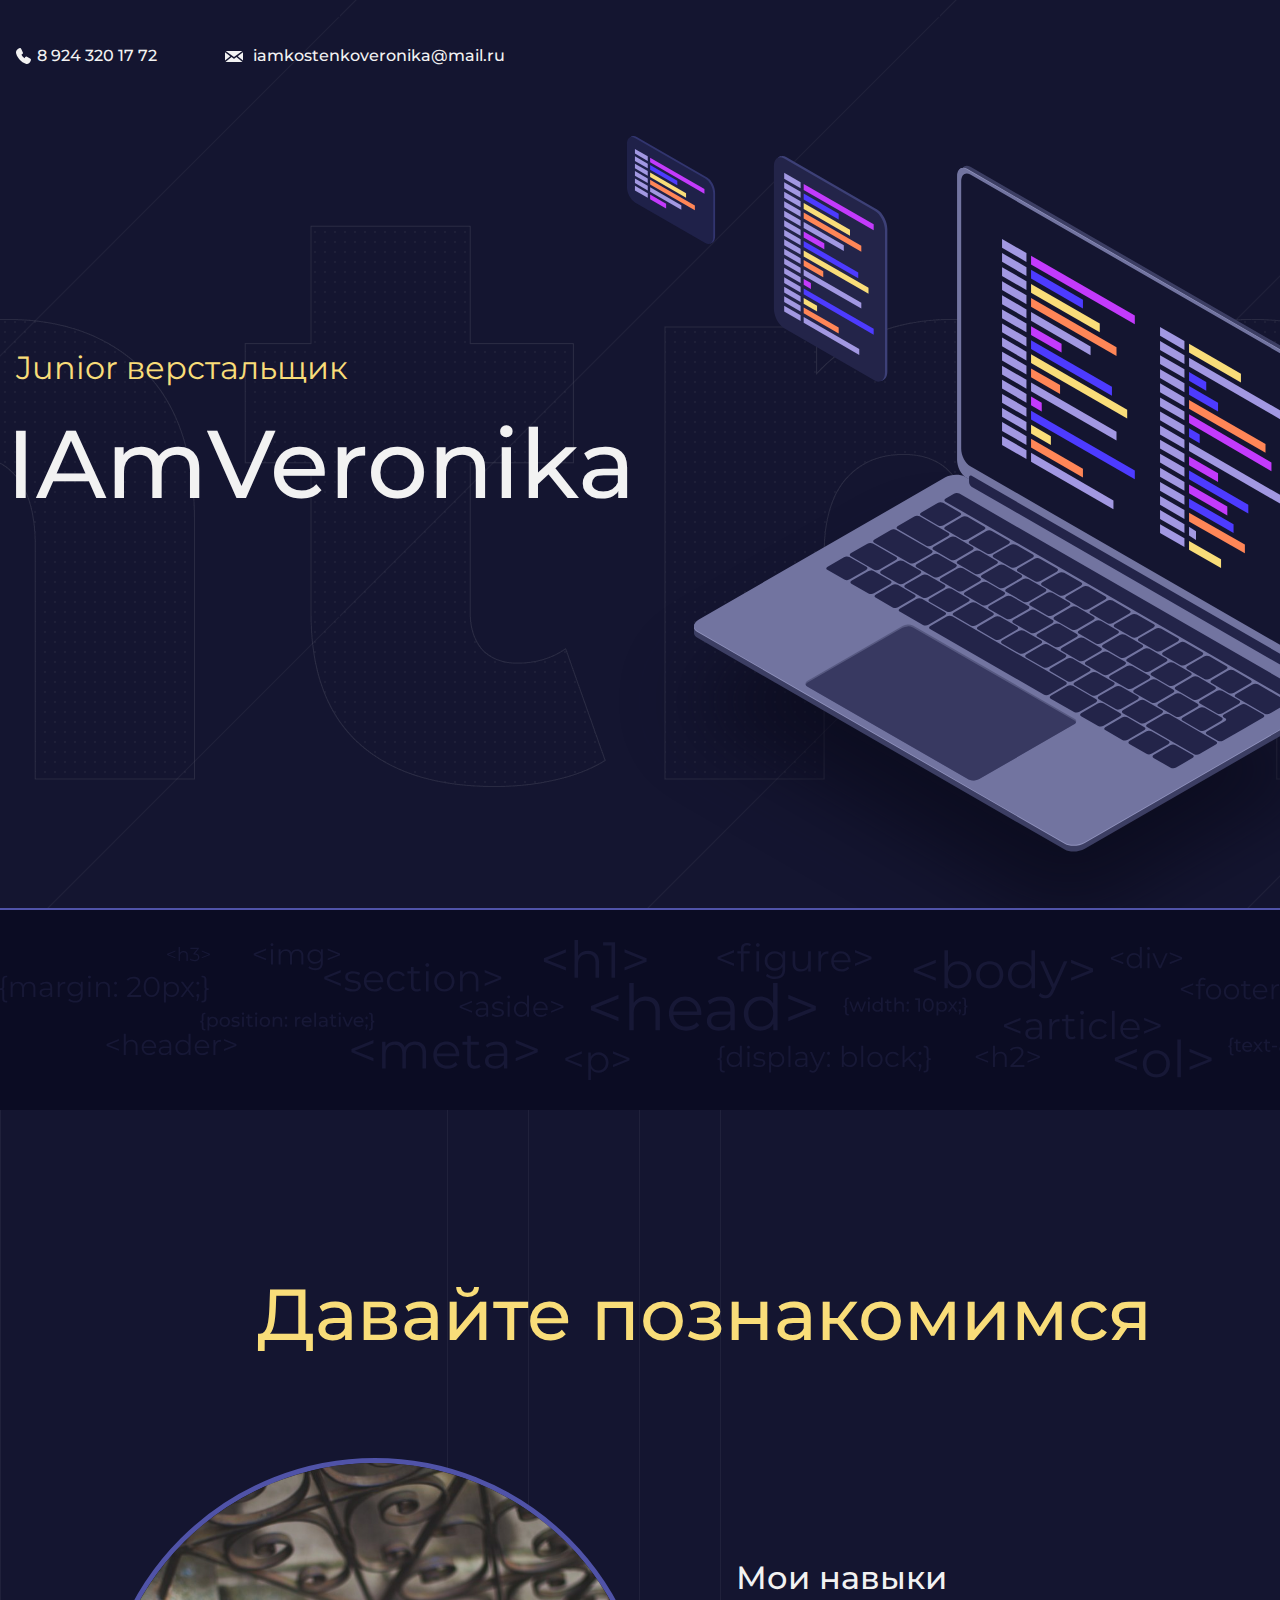
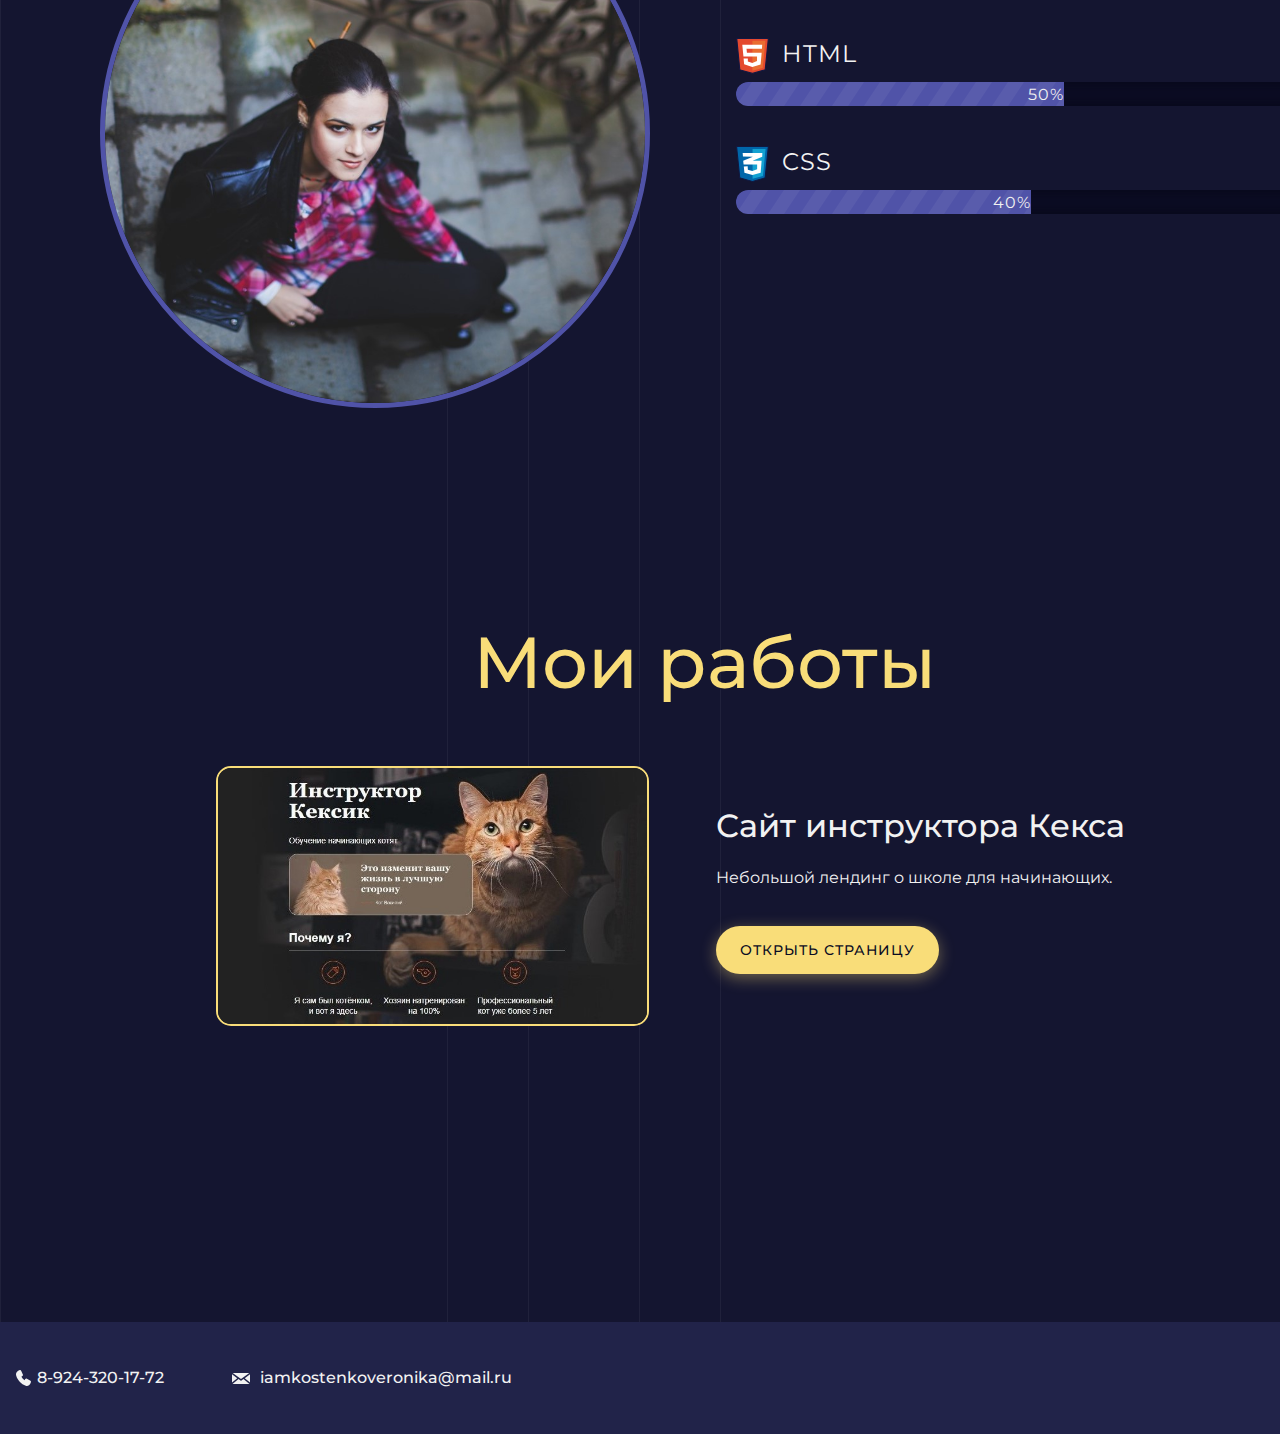
<file: index.html>
<!DOCTYPE html>
<html lang="ru">
  <head>
    <meta charset="UTF-8">
    <link rel="stylesheet" href="style.css">
    <link href="https://fonts.googleapis.com/css?family=Montserrat:400,500,700|Old+Standard+TT&display=swap&subset=cyrillic" rel="stylesheet">
    <title>IAmVeronika</title>
  </head>

  <body>
    <header class="page-header">
     <div class="container">
      <a class="header-phone" href="tel: +79243201772">8 924 320 17 72</a>
      <a class="header-email" href="mailto: iamkostenkoveronika@mail.ru">iamkostenkoveronika@mail.ru</a>
     </div>
    </header>

    <section class="hero-image">
     <div class="container">
      <h1 class="heading">IAmVeronika</h1>
      <p>Junior верстальщик</p>
     </div>
    </section>

    <section class="intro">
     <div class="container">
      <h2 class="subheading">Давайте познакомимся</h2>
      <figure class="user-image">
        <img src="files/user.jpg" alt="Фото автора">
      </figure>
      <div class="skills">
        <h3>Мои навыки</h3>
        <dl class="skills-list">
          <dt class="skill-html">HTML</dt>
          <dd class="level"><div style="width: 50%;">50%</div></dd>
          <dt class="skill-css">CSS</dt>
          <dd class="level"><div style="width: 45%;">40%</div></dd>
        </dl>
      </div>
     </div>
    </section>

    <section class="portfolio">
     <div class="container">
      <h2 class="subheading">Мои работы</h2>
      <ul class="projects">
        <li>
          <figure class="project-image">
            <img src="files/project.jpg" alt="Сайт инструктора Кекса">
          </figure>
          <h3>Сайт инструктора Кекса</h3>
          <p>Небольшой лендинг о школе для начинающих.</p>
          <a class="button" href="source/project/index.html">Открыть страницу</a>
        </li>
      </ul>
      
     </div>
    </section>

    <footer class="page-footer">
     <div class="container">
      <a class="footer-phone" href="tel: +79243201772">8-924-320-17-72</a>
      <a class="footer-email" href="mailto: iamkostenkoveronika@mail.ru">iamkostenkoveronika@mail.ru</a>
     </div>
    </footer>
  </body>
</html>
</file>
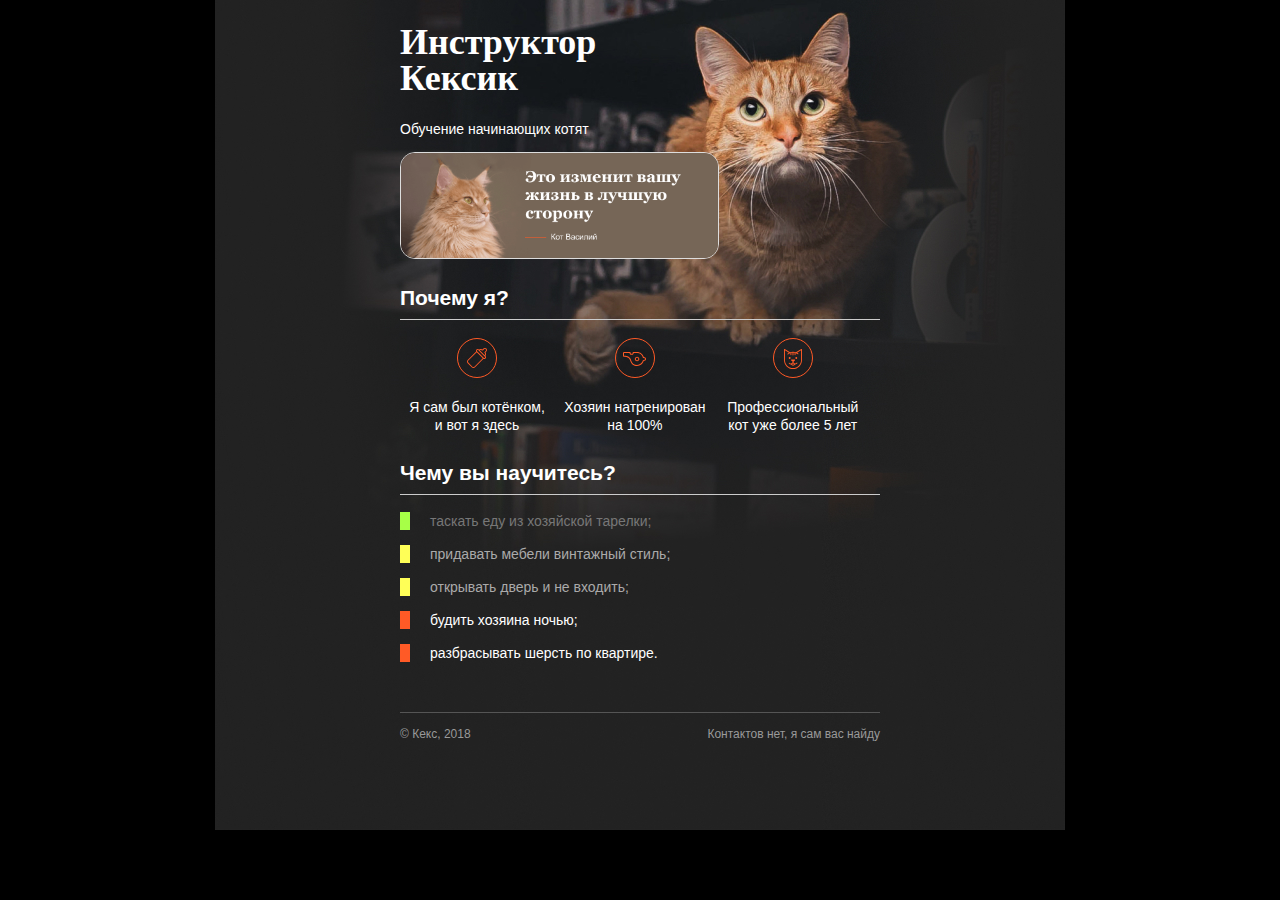
<file: source/project/index.html>
<!DOCTYPE html>
<html lang="ru">
  <head>
    <meta charset="utf-8">
    <title>Инструктор Кекс</title>
    <link rel="stylesheet" href="style.css">
  </head>
  <body>
    <div class="container">
      <header class="site-header">
        <h1>Инструктор Кексик</h1>
        <p>Обучение начинающих котят</p>
        <img height="105" src="img/banner-1.png">
      </header>

      <section class="features">
        <h2>Почему я?</h2>
        <p class="feature-kitten">Я сам был котёнком, и вот я здесь</p>
        <p class="feature-train">Хозяин натренирован на 100%</p>
        <p class="feature-cat">Профессиональный кот уже более 5 лет</p>
      </section>

      <section class="skills">
        <h2>Чему вы научитесь?</h2>
        <ul class="skills-list">
          <li class="skills-item">таскать еду из хозяйской тарелки;</li>
          <li class="skills-item standart">придавать мебели винтажный стиль;</li>
          <li class="skills-item standart">открывать дверь и не входить;</li>
          <li class="skills-item vip">будить хозяина ночью;</li>
          <li class="skills-item vip">разбрасывать шерсть по квартире.</li>
        </ul>
      </section>

      <footer class="site-footer">
        <p>© Кекс, 2018</p>
        <p>Контактов нет, я сам вас найду</p>
      </footer>
    </div>
  </body>
</html>
</file>
<file: style.css>
body {
  position: relative;
  margin: 0;
  min-width: 1408px;
  font-family: "Montserrat", "Helvetica", "Arial", sans-serif;
  font-size: 16px;
  line-height: 32px;
  color: #f2f2f2;
  background-color: #141530;
  background-image: url("img/pattern-lines-hero.svg");
  background-position: center;
}

.container {
  max-width: 1408px;
  margin: 0 auto;
  padding: 0 16px;
}

.page-header {
  margin: 0;
  padding: 40px 0;
}

.page-header a,
.page-footer a {
  position: relative;
  margin-right: 64px;
  padding-bottom: 10px;
  padding-top: 9px;
  font-weight: 500;
  text-decoration: none;
  background-repeat: no-repeat;
  background-position: left;
  color: inherit;
}

.page-header a:focus,
.page-header a:hover,
.page-footer a:focus,
.page-footer a:hover {
  color: #f9dd79;
}

.page-header a::after,
.page-footer a::after {
  position: absolute;
  content: "";
  bottom: 0;
  left: 0;
  width: 0;
  height: 2px;
  background-color: #f9dd79;
  transition: width 200ms;
}

.page-header a:hover::after,
.page-footer a:hover::after {
  width: 100%;
}

.header-email,
.footer-email {
  padding-left: 28px;
  background-image: url("img/icon-email.svg");
}

.header-email:focus,
.header-email:hover,
.footer-email:focus,
.footer-email:hover {
  background-image: url("img/icon-email-alt.svg");
}

.header-phone,
.footer-phone {
  padding-left: 21px;
  background-image: url("img/icon-phone.svg");
}

.header-phone:focus,
.header-phone:hover,
.footer-phone:focus,
.footer-phone:hover {
  background-image: url("img/icon-phone-alt.svg");
}

.page-header a:active,
.page-footer a:active {
  opacity: 0.5;
}

.hero-image {
  position: relative;
  padding-top: 200px;
  height: 798px;
  background-image: url("img/bg-html.png");
  background-repeat: no-repeat;
  background-position-x: center;
  background-position-y: 48px;
}

.hero-image .container {
  display: flex;
  flex-direction: column;
}

.hero-image::before {
  position: absolute;
  content: "";
  top: 24px;
  left: calc(50vw - 32px);
  width: 800px;
  height: 800px;
  background-image: url("img/hero-image.svg");
  background-repeat: no-repeat;
}

.hero-image::after {
  position: absolute;
  content: "";
  height: 200px;
  width: 100%;
  bottom: 0;
  background-color: #0b0c23;
  background-image: url("img/bg-tags.svg");
  background-position: center;
  background-repeat: no-repeat;
  border-top: 2px solid #5053a8;
}

.heading {
  z-index: 1;
  order: 2;
  margin: 0 0 0 -10px;
  width: 815px;
  font-size: 96px;
  line-height: 112px;
  font-weight: 500;
}

.hero-image p {
  z-index: 1;
  order: 1;
  margin: 0;
  padding: 32px 0;
  padding-bottom: 16px;
  font-size: 32px;
  line-height: 48px;
  color: #f9dd79;
}

.intro,
.portfolio {
  background-color: #141530;
  background-image: url("img/pattern-lines.svg");
  background-repeat: repeat-y;
  background-position-x: center;
}

.intro {
  padding-top: 160px;
  padding-bottom: 120px;
  min-height: 828px;
}

.subheading {
  margin: 0 0 100px;
  text-align: center;
  font-size: 72px;
  line-height: 88px;
  font-weight: 500;
  color: #f9dd79;
}

.intro .container {
  position: relative;
}

.user-image {
  position: absolute;
  margin: 0;
  left: 100px;
}

.user-image img {
  width: 540px;
  height: 540px;
  object-fit: cover;
  border: 5px solid #5053a8;
  border-radius: 50%;
}

.intro .container div {
  margin-left: 720px;
  margin-bottom: 56px;
}

.intro h3,
.portfolio h3 {
  margin: 0 0 16px;
  font-size: 32px;
  line-height: 40px;
  font-weight: 500;
}

.intro p {
  margin: 0;
  z-index: 2;
}

.skills {
  margin-bottom: 0;
  padding-top: 100px;
}

.skills h3 {
  margin-bottom: 40px;
}

.skills-list {
  margin: 0;
  padding: 0;
}

.skills-list dt {
  margin: 0 0 8px;
  padding-left: 46px;
  height: 36px;
  font-size: 24px;
  letter-spacing: 1px;
  background-repeat: no-repeat;
  background-position: left;
}

.skill-html {
  background-image: url("img/icon-html.svg");
}

.skill-css {
  background-image: url("img/icon-css.svg");
}

.level {
  margin: 0 0 40px;
  height: 24px;
  text-align: right;
  background-color: #0b0c23;
  box-shadow: inset 0 0 12px #070716;
  border-radius: 12px;
  overflow: hidden;
}

.skills .level div {
  margin: 0;
  height: 24px;
  letter-spacing: 1px;
  line-height: 26px;
  background-color: #5053a8;
  background-image: url("img/progress-pattern.svg");
}

.portfolio {
  margin: 0;
  padding-bottom: 160px;
}

.projects {
  margin: 0;
  padding: 0;
  list-style: none;
}

.projects li {
  position: relative;
  min-height: 256px;
  margin: 0 0 100px;
  padding-left: 700px;
}

.project-image {
  position: absolute;
  top: -40px;
  left: 200px;
  margin: 0;
}

.project-image img {
  height: 256px;
  object-fit: cover;
  border: 2px solid rgb(249, 221, 121);
  border-radius: 15px;
}

.projects p {
  margin: 0 0 32px;
}

.button {
  margin: 0;
  padding: 8px 24px;
  display: inline-block;
  vertical-align: baseline;
  font-size: 14px;
  font-weight: 500;
  letter-spacing: 1px;
  text-decoration: none;
  text-transform: uppercase;
  color: #0b0c23;
  background-color: #f9dd79;
  box-shadow: 0 4px 16px rgba(249, 221, 121, 0.4);
  border-radius: 24px;
  transition: background-color 100ms, box-shadow 100ms;
}

.button:focus,
.button:hover {
  background-color: #f9e7a8;
  box-shadow: 0 4px 32px rgba(249, 221, 121, 0.6);
}

.button:active {
  background-color: #b69e4b;
  box-shadow: none;
}

.page-footer {
  padding: 40px 0;
  background-color: #212349;
}
</file>
<file: source/project/style.css>
body {
  padding: 0;
  font-family: "Arial", sans-serif;
  font-size: 14px;
  line-height: 18px;
  color: #ffffff;
  background: #000000 url("img/keks-background-dark.jpg") no-repeat 50% 0;
}

h1 {
  width: 260px;
  font-family: "Georgia", serif;
  font-size: 36px;
  line-height: 36px;
}

h2 {
  padding-bottom: 12px;
  border-bottom: 1px solid #cccccc;
}

.site-header {
  margin-bottom: 30px;
}

.skills-item {
  margin-bottom: 15px;
  padding-left: 20px;
  border-left: 10px solid #a7ff47;
  color: #777777;
}

.standart {
  border-color: #ffff57;
  color: #aaaaaa;
}

/* Добавьте правило ниже */

.vip {
  border-color: #ff5a26;
  color: #ffffff;
}

.container {
  width: 480px;
  margin: 0 auto;
}

.site-header img {
  display: block;
  border: 1px solid #dddddd;
  border-radius: 15px;
}

.features {
  margin-bottom: 30px;
}

.features p {
  display: inline-block;
  vertical-align: top;
  width: 30%;
  margin: 0 5px;
  text-align: center;
  background-repeat: no-repeat;
  background-position: center top;
}

.feature-kitten {
  padding-top: 60px;
  background-image: url("img/bottle.svg");
}

.feature-cat {
  padding-top: 60px;
  background-image: url("img/cat.svg");
}

.feature-train {
  padding-top: 60px;
  background-image: url("img/whistle.svg");
}

.skills-list {
  padding: 0;
  list-style: none;
    margin-bottom: 50px;
}

.site-footer {
  border-top: 1px solid #555555;
  display: flex;
  justify-content: space-between;
  color: #999999;
  font-size: 12px;
}
</file>
